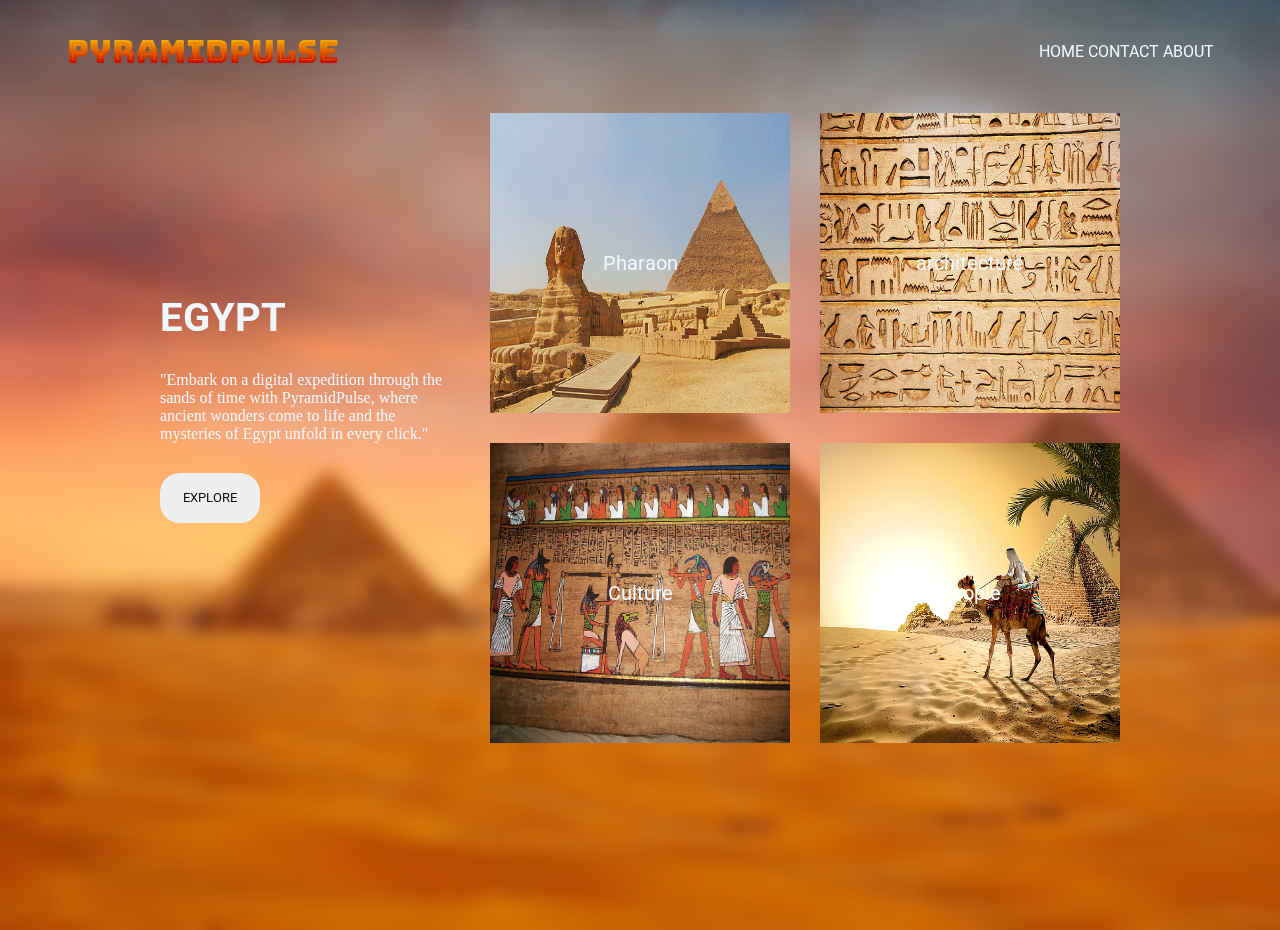
<file: index.html>
<!DOCTYPE html>
<html lang="en">
<head>
    <meta charset="UTF-8">
    <meta name="viewport" content="width=device-width, initial-scale=1.0">
    <link rel="stylesheet" href="style.css">
    <link rel="preconnect" href="https://fonts.googleapis.com">
<link rel="preconnect" href="https://fonts.gstatic.com" crossorigin>
<link href="https://fonts.googleapis.com/css2?family=Bungee+Spice&family=Poppins&family=Roboto:wght@700&display=swap" rel="stylesheet">
    <link rel="preconnect" href="https://fonts.googleapis.com">
<link rel="preconnect" href="https://fonts.gstatic.com" crossorigin>
<link href="https://fonts.googleapis.com/css2?family=Bungee+Spice&display=swap" rel="stylesheet">
<link rel="preconnect" href="https://fonts.googleapis.com">
<link rel="preconnect" href="https://fonts.gstatic.com" crossorigin>
<link href="https://fonts.googleapis.com/css2?family=Bungee+Spice&family=Poppins&display=swap" rel="stylesheet">
    <title>Document</title>
</head>
<body>

     <div class="logo"> <h1>PyramidPulse</h1>
    <div class="nav"> 
        <a href="#">HOME</a>
        <a href="#">CONTACT</a>
        <a href="#">ABOUT</a>
    </div>
    </div>
<div class="content">
<div class="content1"><h1>EGYPT</h1>
<p>
    "Embark on a digital expedition through the sands of time with PyramidPulse, where ancient wonders come to life and the mysteries of Egypt unfold in every click."</p>
<button>EXPLORE</button>
</div>
<div class="content2">
   <div class="cards"> 
    <div class="card1"><img src="./images/africa-egypt-ancient-architecture-wallpaper-preview.jpg" alt="">
        <a href="pharaon.html">Pharaon</a>
    </div>
   <div class="card2">
    <img 
    src="./images/architecture-ancient-egypt-africa-wallpaper-preview.jpg" alt="">
    <a href="architecture.html">architecture</a></div>

</div>
  <div class="cards1"> 
     <div class="card3"><img src="./images/egypt-anubis-judgement-god.jpg" alt="">
    <a href="culture.html">Culture</a></div>
  <div class="card4"><img src="./images/sand-the-sky-the-sun-palma-wallpaper-preview.jpg" alt="">
    <a href="people.html">People</a>
</div></div>
</div>
</div>



</div>
</body>
</html>
</file>
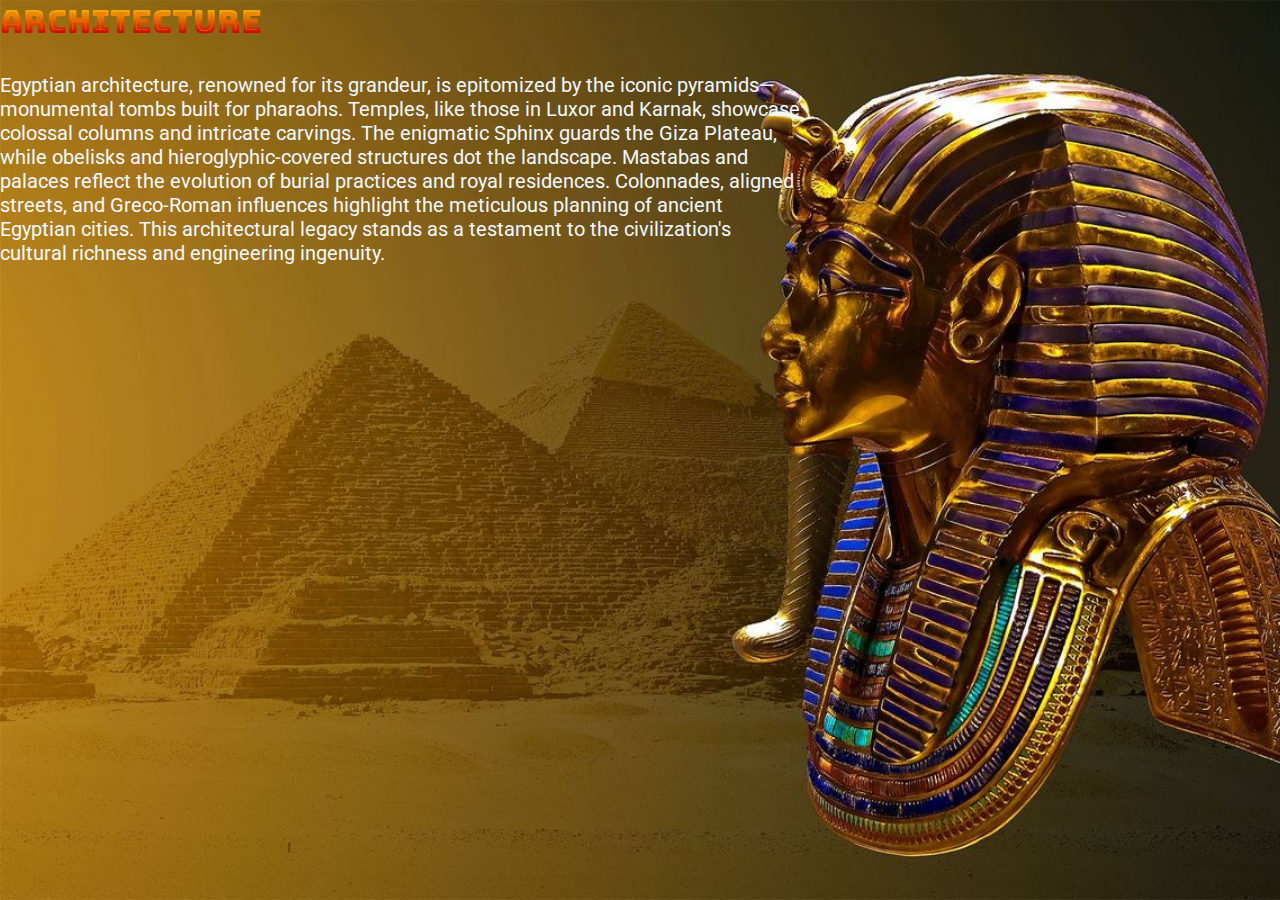
<file: architecture.html>
<!DOCTYPE html>
<html lang="en">
<head>
    <meta charset="UTF-8">
    <meta name="viewport" content="width=device-width, initial-scale=1.0">
    <link rel="preconnect" href="https://fonts.googleapis.com">
    <link rel="preconnect" href="https://fonts.gstatic.com" crossorigin>
    <link href="https://fonts.googleapis.com/css2?family=Bungee+Spice&family=Poppins&family=Roboto:wght@700&display=swap" rel="stylesheet">
        <link rel="preconnect" href="https://fonts.googleapis.com">
    <link rel="preconnect" href="https://fonts.gstatic.com" crossorigin>
    <link href="https://fonts.googleapis.com/css2?family=Bungee+Spice&display=swap" rel="stylesheet">
    <link rel="preconnect" href="https://fonts.googleapis.com">
    <link rel="preconnect" href="https://fonts.gstatic.com" crossorigin>
    <link href="https://fonts.googleapis.com/css2?family=Bungee+Spice&family=Poppins&display=swap" rel="stylesheet">
    <link rel="stylesheet" href="pharaon.css">
    <title>Document</title>
</head>
<body>
    <h1>architecture</h1>
    <p>Egyptian architecture, renowned for its grandeur, is epitomized by the iconic pyramids—monumental tombs built for pharaohs. Temples, like those in Luxor and Karnak, showcase colossal columns and intricate carvings. The enigmatic Sphinx guards the Giza Plateau, while obelisks and hieroglyphic-covered structures dot the landscape. Mastabas and palaces reflect the evolution of burial practices and royal residences. Colonnades, aligned streets, and Greco-Roman influences highlight the meticulous planning of ancient Egyptian cities. This architectural legacy stands as a testament to the civilization's cultural richness and engineering ingenuity.</p>
</body>
</html>
</file>
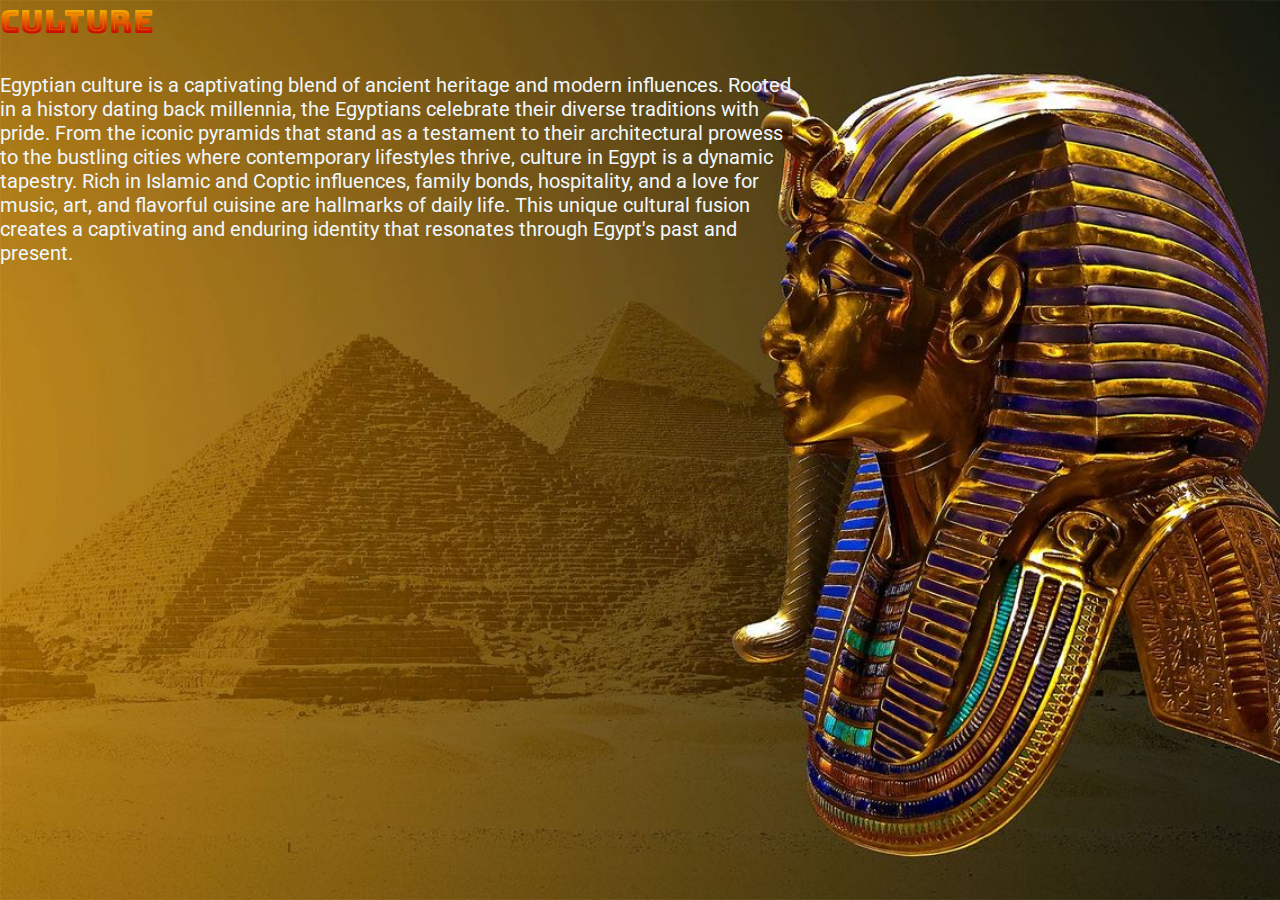
<file: culture.html>
<!DOCTYPE html>
<html lang="en">
<head>
    <meta charset="UTF-8">
    <meta name="viewport" content="width=device-width, initial-scale=1.0">
    <link rel="preconnect" href="https://fonts.googleapis.com">
    <link rel="preconnect" href="https://fonts.gstatic.com" crossorigin>
    <link href="https://fonts.googleapis.com/css2?family=Bungee+Spice&family=Poppins&family=Roboto:wght@700&display=swap" rel="stylesheet">
        <link rel="preconnect" href="https://fonts.googleapis.com">
    <link rel="preconnect" href="https://fonts.gstatic.com" crossorigin>
    <link href="https://fonts.googleapis.com/css2?family=Bungee+Spice&display=swap" rel="stylesheet">
    <link rel="preconnect" href="https://fonts.googleapis.com">
    <link rel="preconnect" href="https://fonts.gstatic.com" crossorigin>
    <link href="https://fonts.googleapis.com/css2?family=Bungee+Spice&family=Poppins&display=swap" rel="stylesheet">
    <link rel="stylesheet" href="pharaon.css">
    <title>Document</title>
</head>
<body>
   <h1>Culture</h1>
   <p>Egyptian culture is a captivating blend of ancient heritage and modern influences. Rooted in a history dating back millennia, the Egyptians celebrate their diverse traditions with pride. From the iconic pyramids that stand as a testament to their architectural prowess to the bustling cities where contemporary lifestyles thrive, culture in Egypt is a dynamic tapestry. Rich in Islamic and Coptic influences, family bonds, hospitality, and a love for music, art, and flavorful cuisine are hallmarks of daily life. This unique cultural fusion creates a captivating and enduring identity that resonates through Egypt's past and present.</p> 
</body>
</html>
</file>
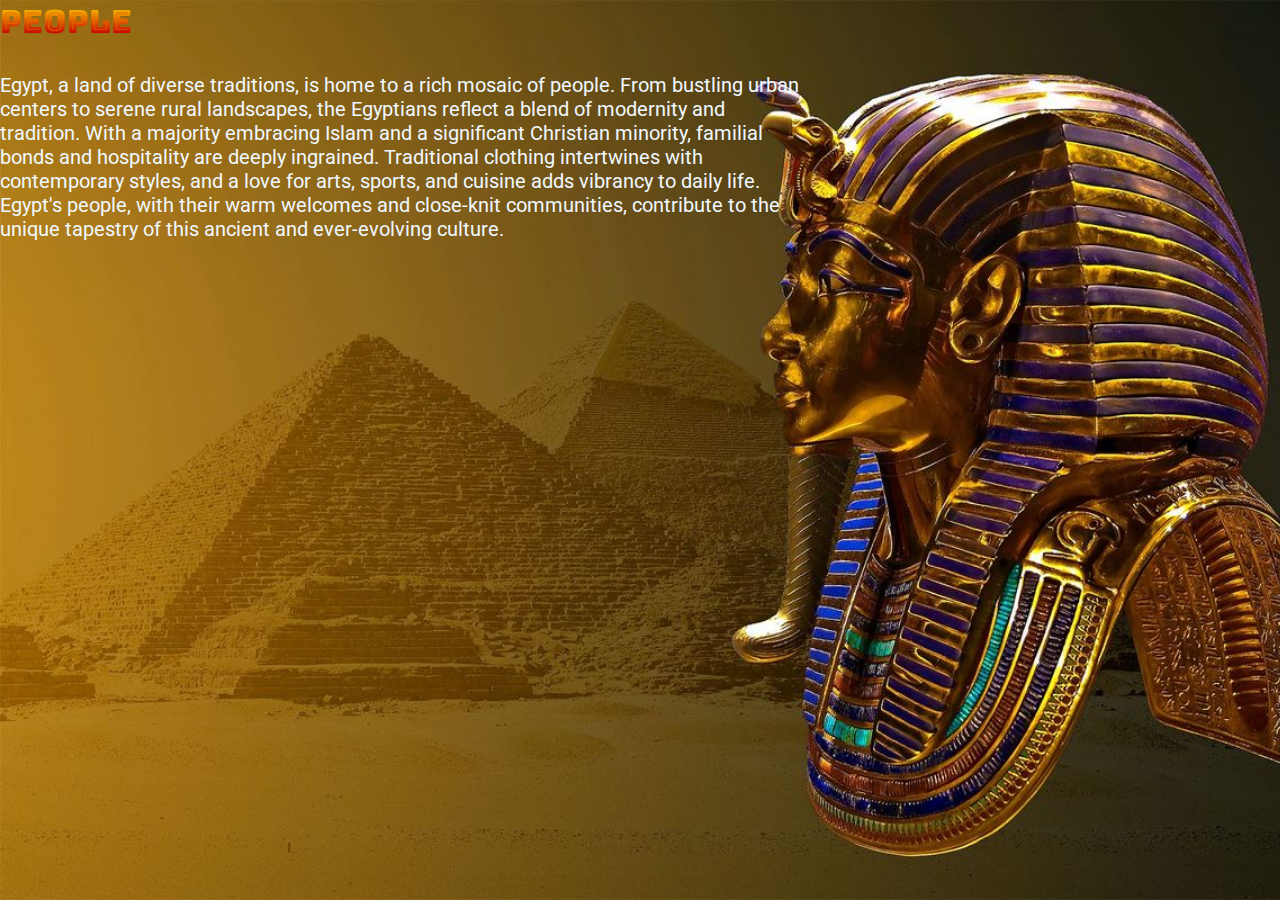
<file: people.html>
<!DOCTYPE html>
<html lang="en">
<head>
    <meta charset="UTF-8">
    <meta name="viewport" content="width=device-width, initial-scale=1.0">
    <link rel="preconnect" href="https://fonts.googleapis.com">
    <link rel="preconnect" href="https://fonts.gstatic.com" crossorigin>
    <link href="https://fonts.googleapis.com/css2?family=Bungee+Spice&family=Poppins&family=Roboto:wght@700&display=swap" rel="stylesheet">
        <link rel="preconnect" href="https://fonts.googleapis.com">
    <link rel="preconnect" href="https://fonts.gstatic.com" crossorigin>
    <link href="https://fonts.googleapis.com/css2?family=Bungee+Spice&display=swap" rel="stylesheet">
    <link rel="preconnect" href="https://fonts.googleapis.com">
    <link rel="preconnect" href="https://fonts.gstatic.com" crossorigin>
    <link href="https://fonts.googleapis.com/css2?family=Bungee+Spice&family=Poppins&display=swap" rel="stylesheet">
    <link rel="stylesheet" href="pharaon.css">
    <title>Document</title>
</head>
<body>
    <h1>People</h1>
    <p>Egypt, a land of diverse traditions, is home to a rich mosaic of people. From bustling urban centers to serene rural landscapes, the Egyptians reflect a blend of modernity and tradition. With a majority embracing Islam and a significant Christian minority, familial bonds and hospitality are deeply ingrained. Traditional clothing intertwines with contemporary styles, and a love for arts, sports, and cuisine adds vibrancy to daily life. Egypt's people, with their warm welcomes and close-knit communities, contribute to the unique tapestry of this ancient and ever-evolving culture.</p>
</body>
</html>
</file>
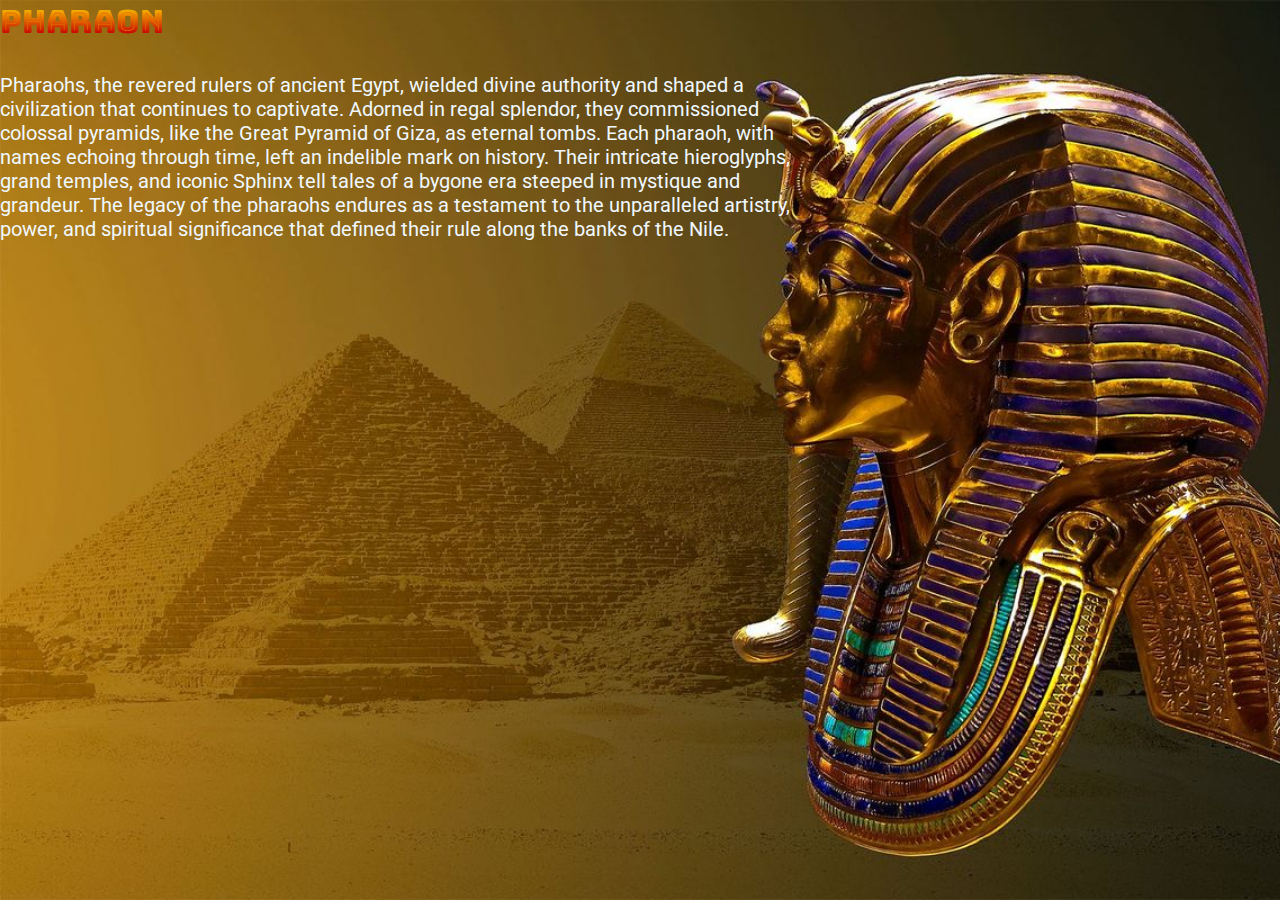
<file: pharaon.html>
<!DOCTYPE html>
<html lang="en">
<head>
    <meta charset="UTF-8">
    <meta name="viewport" content="width=device-width, initial-scale=1.0">
    <link rel="preconnect" href="https://fonts.googleapis.com">
    <link rel="preconnect" href="https://fonts.gstatic.com" crossorigin>
    <link href="https://fonts.googleapis.com/css2?family=Bungee+Spice&family=Poppins&family=Roboto:wght@700&display=swap" rel="stylesheet">
        <link rel="preconnect" href="https://fonts.googleapis.com">
    <link rel="preconnect" href="https://fonts.gstatic.com" crossorigin>
    <link href="https://fonts.googleapis.com/css2?family=Bungee+Spice&display=swap" rel="stylesheet">
    <link rel="preconnect" href="https://fonts.googleapis.com">
    <link rel="preconnect" href="https://fonts.gstatic.com" crossorigin>
    <link href="https://fonts.googleapis.com/css2?family=Bungee+Spice&family=Poppins&display=swap" rel="stylesheet">
    <link rel="stylesheet" href="pharaon.css">
    <link rel="stylesheet" href="pharaon.css">
    <title>Document</title>
</head>
<body>
   <h1>Pharaon</h1>
   <p>Pharaohs, the revered rulers of ancient Egypt, wielded divine authority and shaped a civilization that continues to captivate. Adorned in regal splendor, they commissioned colossal pyramids, like the Great Pyramid of Giza, as eternal tombs. Each pharaoh, with names echoing through time, left an indelible mark on history. Their intricate hieroglyphs, grand temples, and iconic Sphinx tell tales of a bygone era steeped in mystique and grandeur. The legacy of the pharaohs endures as a testament to the unparalleled artistry, power, and spiritual significance that defined their rule along the banks of the Nile.</p>
</body>
</html>
</file>
<file: style.css>
*{margin: 0;padding: 0;box-sizing: border-box;}
body{ overflow-x: hidden;height: 100vh;background-image: url(tourist-attractions-of-egypt_best-places-to-visit-in-egypt.jpg);
background-repeat: no-repeat;background-size: cover;
backdrop-filter: blur(8px);
}
.logo{font-family: Bungee Spice;}
.nav >a{font-family: roboto;color: aliceblue;text-decoration: none;}
.nav >a:hover{color: gainsboro;}
.logo{display: flex;align-items: center;justify-content: center;gap: 700px;margin-top: 30px;}
.card1 >img{width: 300px;height: 300px;}
.card2 >img{width: 300px;height: 300px;}
.card3 >img{width: 300px;height: 300px;}
.card4 >img{width: 300px;height: 300px;}
.content1 >h1{color: aliceblue;font-size: 40px;font-family: Roboto;}
.content1 >p{color: aliceblue;width: 300px;}
.content1 >button{width: 100px;height: 50px;border-radius: 20px;border: none;color: rgb(13, 13, 14);font-family: Roboto;}
.content {display: flex;align-items: center;justify-content: center;gap: 30px;}

.cards{display: flex;gap: 30px;margin-top: 40px;}
.cards1{display: flex;gap: 30px;margin-top: 30px;}
.card1>a{color: aliceblue;text-decoration: none;font-family: Roboto;
    font-size: 20px;position: absolute;}
    .card1{display: flex;align-items: center;justify-content: center;}
    .card2>a{color: aliceblue;text-decoration: none;font-family: Roboto;
        font-size: 20px;position: absolute;}
        .card2{display: flex;align-items: center;justify-content: center;}
        .card3>a{color: aliceblue;text-decoration: none;font-family: Roboto;
            font-size: 20px;position: absolute;}
            .card3{display: flex;align-items: center;justify-content: center;}
            .card4>a{color: white;text-decoration: none;font-family: Roboto;
                font-size: 20px;position: absolute;}
                .card4{display: flex;align-items: center;justify-content: center;}
                .card1 >a:hover{font-size: 30px;color: black;}
                .card2 >a:hover{font-size: 30px;color: black;}
                .card3 >a:hover{font-size: 30px;color: black;}
                .card4 >a:hover{font-size: 30px;color: black;}
.card1 >img:hover{margin-top: -20px;}
.card2 >img:hover{margin-top: -20px;}
.card3 >img:hover{margin-top: -20px;}
.card4 >img:hover{margin-top: -20px;}
.content1{display: flex;flex-direction: column;gap: 30px;}
.content1>button:hover{background-color: bisque;}
@media (width<775px){
    body {
        margin: 0;
        overflow-x: hidden;
        height: 100vh;
        background-image: url(tourist-attractions-of-egypt_best-places-to-visit-in-egypt.jpg);
        background-repeat: no-repeat;
        background-size: cover;
        background-attachment: fixed; /* This ensures that the background doesn't scroll */
        color: white;
        }

    .logo{gap: 100px;display: flex;flex-direction: column;}
    .logo >h1{font-size: 30px;}
    .content{display: flex;flex-direction: column;margin-top: 100px;}
    .content1{text-align: center;}
    .content1{display: flex;align-items: center;justify-content: center;}
    .cards{display: flex;flex-direction: column;}
    .cards1{display: flex;flex-direction: column;}
.nav{display: none;}

}
</file>
<file: pharaon.css>
*{margin: 0;padding: 0;box-sizing: border-box;}
body{ overflow-x: hidden;height: 100vh;background-image: url(LCkdjb.jpg);
background-repeat: no-repeat;background-size: cover;
}
h1{font-family: Bungee Spice;}
p{font-family: Roboto;color: aliceblue;font-size: 20px;width: 800px;margin-top: 30px;}
@media(width <775px){
    body {
        margin: 0;
        overflow-x: hidden;
        height: 100vh;
        background-image: url(LCkdjb.jpg);
        background-repeat: no-repeat;
        background-size: cover;
        background-attachment: fixed; /* This ensures that the background doesn't scroll */
        color: white;
        }
        p{font-size: 40px;width: 370px;}
}
</file>
